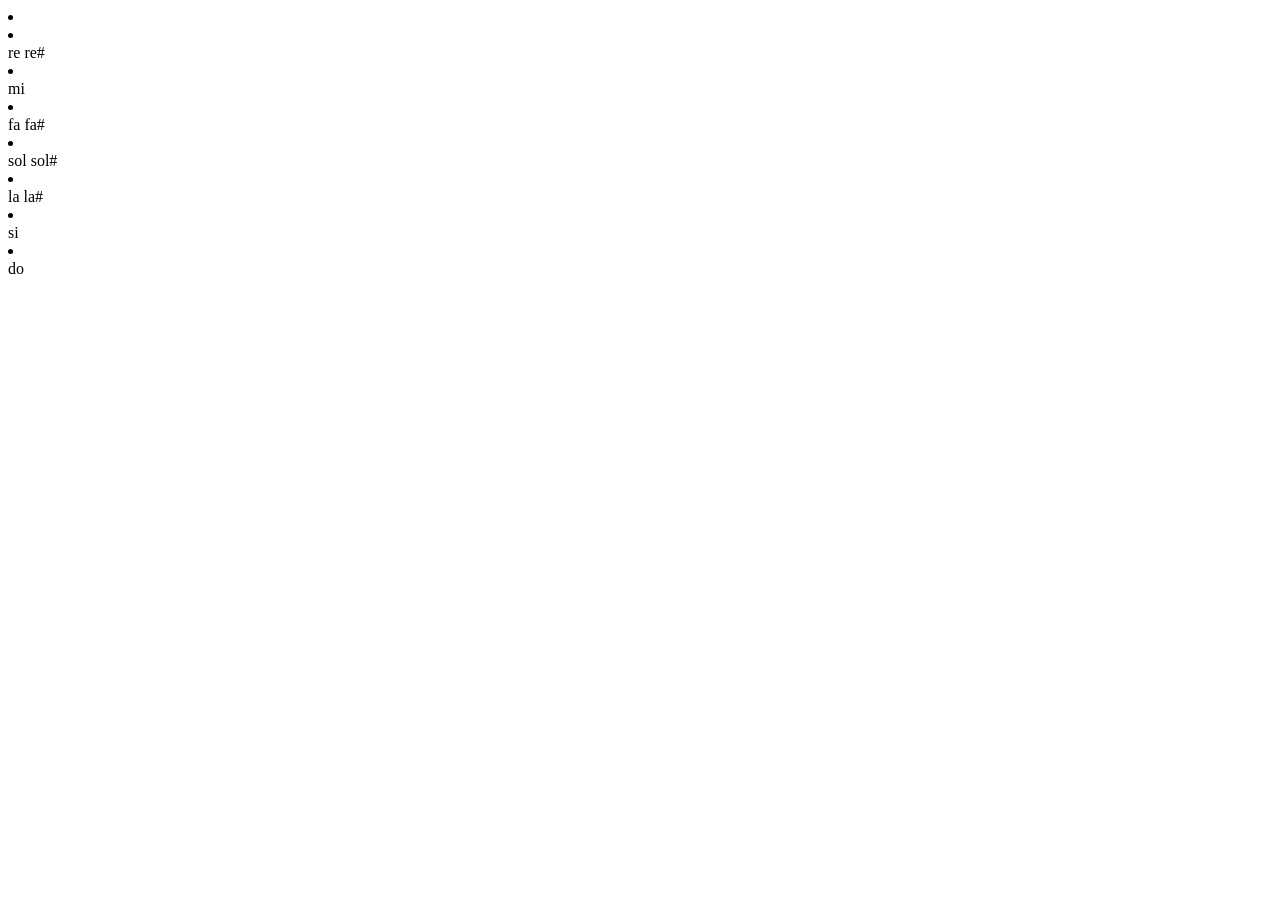
<file: index.html>
<!DOCTYPE html>
<html lang="en">
<head>
    <meta charset="UTF-8">
    <meta name="viewport" content="width=device-width, initial-scale=1.0">
    <title>Piano Mini</title>
</head>

<!-- data-key -- data-note -->
<body>
    <div id="piano">
        <div id="container">
            <li>
                <div class="white-key" data-key="" data-note="do"></div>
                <div class="white-key" data-key="" data-note="do"></div>
            </li>
            <li>
                <div class="white-key" data-key="" data-note="do"></div>
                re re#
            </li>
            <li>
                <div class="white-key" data-key="" data-note="do"></div>
                mi
            </li>
            <li>
                <div class="white-key" data-key="" data-note="do"></div>
                fa fa#
            </li>
            <li>
                <div class="white-key" data-key="" data-note="do"></div>
                sol sol#
            </li>
            <li>
                <div class="white-key" data-key="" data-note="do"></div>
                la la#
            </li>
            <li>
                <div class="white-key" data-key="" data-note="do"></div>
                si
            </li>
            <li>
                <div class="white-key" data-key="" data-note="do"></div>
                do
            </li>
        </div>
    </div>
</body>
</html>
</file>
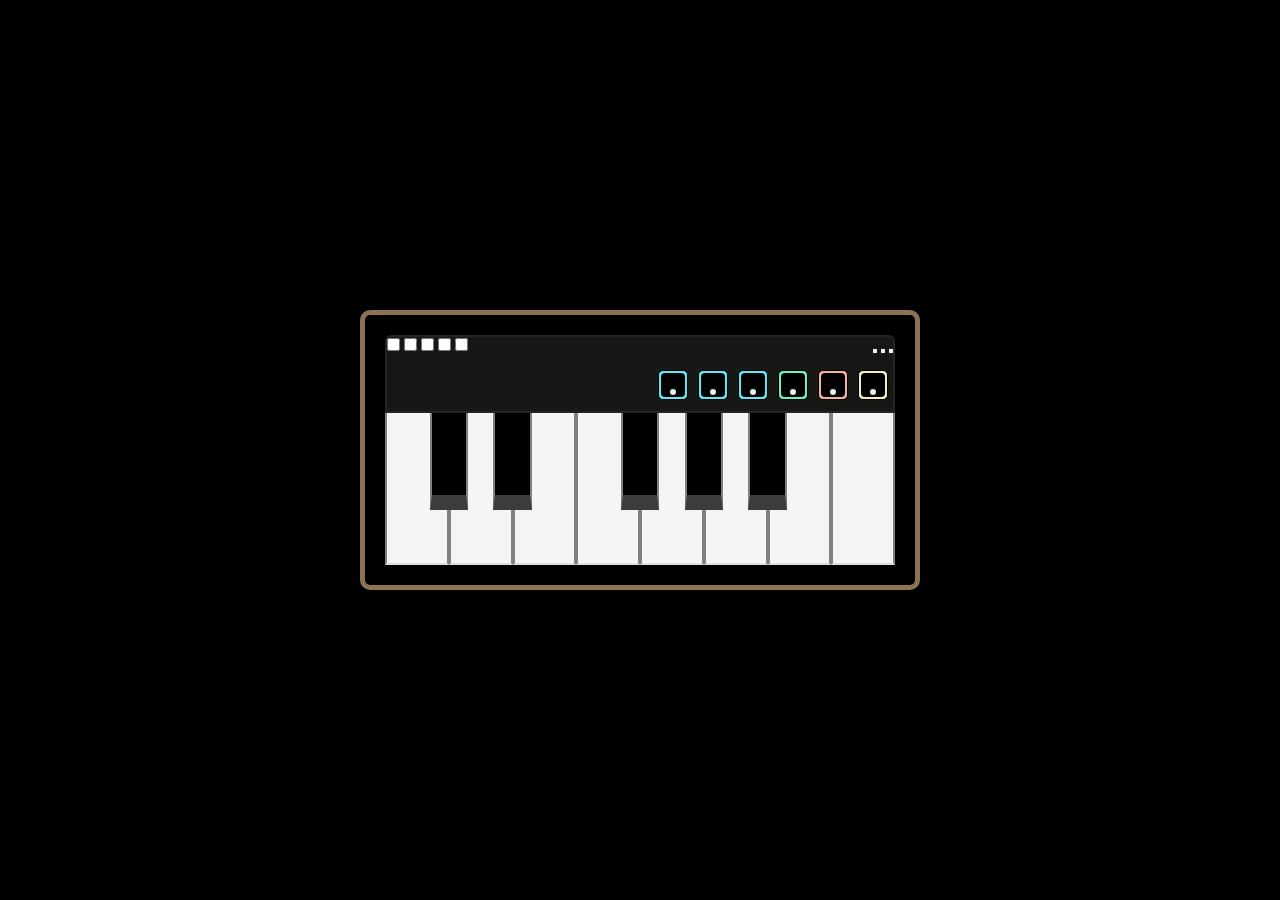
<file: Piano/index.html>
<!DOCTYPE html>
<html lang="en">
<head>
    <meta charset="UTF-8">
    <meta name="viewport" content="width=device-width, initial-scale=1.0">
    <title>Piano Mini</title>
    <link rel="stylesheet" href="css/style.css">
</head>

<!-- data-key -- data-note -->
<body>
    <div id="piano">
        <div class="controlers">
            <div class="control-left">
                <input type="checkbox" name="grave" id="">
                <input type="checkbox" name="grave" id="">
                <input type="checkbox" name="grave" id="">
                <input type="checkbox" name="grave" id="">
                <input type="checkbox" name="grave" id=""> 
            </div>
            <div class="control-right">
                <div>
                    <button></button>
                    <button></button>
                    <button></button>
                </div>
                <div>
                    <button class="btn-control" type="button"></button>
                    <button class="btn-control" type="button"></button>
                    <button class="btn-control" type="button"></button>
                    <button class="btn-control" type="button"></button>
                    <button class="btn-control" type="button"></button>
                    <button class="btn-control" type="button"></button>
                </div>
            </div>
        </div>

        <div id="key-container">
            <li>
                <div class="white-key key" data-key="A" data-keycode="65" data-note="C"></div>
                <div class="black-key key" data-key="W" data-keycode="87" data-note="C#"></div>
            </li>
            <li>
                <div class="white-key key" data-key="S" data-keycode="83" data-note="D"></div>
                <div class="black-key key" data-key="E" data-keycode="69" data-note="D#"></div>
            </li>
            <li>
                <div class="white-key key" data-key="D" data-keycode="68" data-note="E"></div>
            </li>
            <li>
                <div class="white-key key" data-key="F" data-keycode="70" data-note="F"></div>
                <div class="black-key key" data-key="T" data-keycode="84" data-note="F#"></div>
            </li>
            <li>    
                <div class="white-key key" data-key="G" data-keycode="71" data-note="G"></div>
                <div class="black-key key" data-key="Y" data-keycode="89" data-note="G#"></div>
            </li>
            <li>
                <div class="white-key key" data-key="H" data-keycode="72" data-note="A"></div>
                <div class="black-key key" data-key= "U" data-keycode="85" data-note="A#"></div>
            </li>
            <li>
                <div class="white-key key" data-key="J" data-keycode="74" data-note="B"></div>
            </li>
            <li>
                <div class="white-key key" data-key="K" data-keycode="75" data-note="C8"></div>
            </li>
        </div>
    </div>

    <section class="audios">
        <audio data-key="" src="/Piano/sounds/040.wav"></audio>
        <audio data-key="" src="/Piano/sounds/041.wav"></audio>
        <audio data-key="" src="/Piano/sounds/042.wav"></audio>
        <audio data-key="" src="/Piano/sounds/043.wav"></audio>
        <audio data-key="" src="/Piano/sounds/044.wav"></audio>
        <audio data-key="" src="/Piano/sounds/045.wav"></audio>
        <audio data-key="" src="/Piano/sounds/046.wav"></audio>
        <audio data-key="" src="/Piano/sounds/047.wav"></audio>
    </section>
    <script src="/Piano/js/main.js"></script>
</body>
</html>
</file>
<file: Piano/css/style.css>
/* Reset */
* {
    margin: 0;
    padding: 0;
    box-sizing: border-box;
    list-style: none;
}
body {
    display: flex;
    justify-content: center;
    align-items: center;
    width: 100%;
    height: 100vh;
    background-color: black;
}

#piano {
    display: flex;
    flex-direction: column;
    justify-content: center;
    align-items:flex-end;
    width: 560px;
    height: 280px;
    border: 5px solid #8e7257;
    border-radius: 10px;
    background-color: #000;
    padding: 20px;
} 
.controlers {
    display: flex;
    width: 100%;
    height: 50%;
    border: 2px solid #252424;
    border-top-left-radius: 6px;
    border-top-right-radius: 6px;
    background-color: #171716;
}

.control-left {
    width: 50%;
}
.control-right {
    display: flex;
    flex-direction: column;
    justify-content: space-between;
    align-items: flex-end;
    width: 50%;
}
.control-right .btn-control {
    width: 30px;
    height: 30px;
    margin-bottom: 5px;
}
.control-right > div:nth-child(2) {
    display: flex;
    justify-content: space-around;
    width: 95%;
    margin-bottom: 6px;
}
/* Button control synthesizer */
.control-right > div:nth-child(2) > button {
    position: relative;
    border-radius: 5px;
    border: 1px solid black;
}
.control-right > div:nth-child(2) > button::before {
    content: '';
    position: absolute;
    top: 2px;
    left: 2px;
    width: 24px;
    height: 24px;
    border-radius: 4px;
    background-color: black;
}
.control-right > div:nth-child(2) > button::after {
    content: '';
    position: absolute;
    left: 11px;
    bottom: 4px;
    width: 6px;
    height: 6px;
    border-radius: 50%;
    background-color: rgb(237, 237, 242);
}
/* Color button synthesizer */
.control-right > div:nth-child(2) > button:nth-child(1) {
    background-color: #62e8fb;
}
.control-right > div:nth-child(2) > button:nth-child(2) {
    background-color: #62e8fb;
}
.control-right > div:nth-child(2) > button:nth-child(3) {
    background-color: #62e8fb;
}
.control-right > div:nth-child(2) > button:nth-child(4) {
    background-color: #6af1c4;
}
.control-right > div:nth-child(2) > button:nth-child(5) {
    background-color: #f6b1a4;
}
.control-right > div:nth-child(2) > button:nth-child(6) {
    background-color: #f5efc0;
}

/* keys to piano */
#key-container{
    position: relative;
    display: flex;
    width: 100%;
    height: 100%;
    background-color: whitesmoke;
}

li {
    position: relative;
    display: flex;
    width: 100%;
    height: 100%;
    background-color: gray;
}
    .white-key {
        position: absolute;
        width: 100%;
        height: 100%;
        border: 2px solid gray;
        border-top: none;
        border-bottom: 2px solid gainsboro;
        z-index: 1;
        background-color: whitesmoke;
    }
    .black-key {
        position: absolute;
        right: -30%;
        width: 60%;
        height: 64%;
        z-index: 2;
        border: 2px solid gray;
        border-top: none;
        border-bottom: 15px solid #3e3c3a;
        background-color: black;    
    }
</file>
